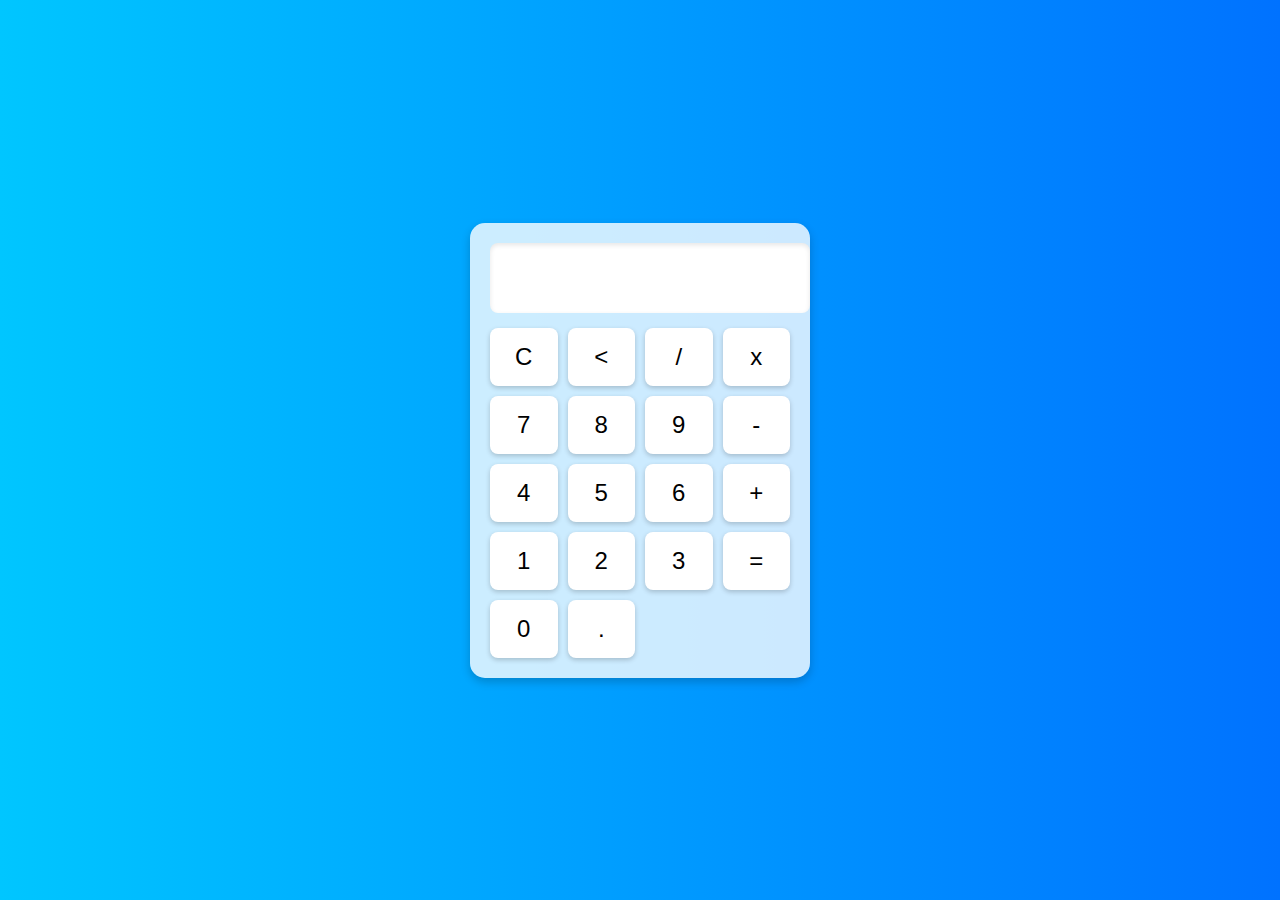
<file: index.html>
<!DOCTYPE html>
<html lang="en">
<head>
    <meta charset="UTF-8">
    <meta name="viewport" content="width=device-width, initial-scale=1.0">
    <title>Calculator</title>
    <link rel="stylesheet" href="/assets/style.css">
</head>
<body>
    <div class="container">
        <div class="calculator">
            <input type="text" id="display" disabled>
            <div class="buttons">
                <button onclick="clearDisplay()">C</button>
                <button onclick="deleteLast()">&lt;</button>
                <button onclick="appendToDisplay('/')">/</button>
                <button onclick="appendToDisplay('*')">x</button>
                <button onclick="appendToDisplay('7')">7</button>
                <button onclick="appendToDisplay('8')">8</button>
                <button onclick="appendToDisplay('9')">9</button>
                <button onclick="appendToDisplay('-')">-</button>
                <button onclick="appendToDisplay('4')">4</button>
                <button onclick="appendToDisplay('5')">5</button>
                <button onclick="appendToDisplay('6')">6</button>
                <button onclick="appendToDisplay('+')">+</button>
                <button onclick="appendToDisplay('1')">1</button>
                <button onclick="appendToDisplay('2')">2</button>
                <button onclick="appendToDisplay('3')">3</button>
                <button onclick="calculateResult()">=</button>
                <button onclick="appendToDisplay('0')">0</button>
                <button onclick="appendToDisplay('.')">.</button>
            </div>
        </div>
    </div>
    <script src="/assets/script.js"></script>
</body>
</html>
</file>
<file: assets/style.css>
/* General Body Styling */
body {
    display: flex;
    justify-content: center;
    align-items: center;
    height: 100vh;
    background: linear-gradient(to right, #00c6ff, #0072ff);
    font-family: Arial, sans-serif;
    margin: 0;
}

/* Centering the Calculator */
.container {
    display: flex;
    justify-content: center;
    align-items: center;
    width: 100%;
}

/* Calculator Box */
.calculator {
    width: 300px;
    background: rgba(255, 255, 255, 0.8);
    padding: 20px;
    border-radius: 15px;
    box-shadow: 0px 4px 10px rgba(0, 0, 0, 0.2);
    text-align: center;
}

/* Display Input */
#display {
    width: 100%;
    height: 50px;
    text-align: right;
    font-size: 1.8em;
    padding: 10px;
    border: none;
    border-radius: 8px;
    background: white;
    box-shadow: inset 0px 2px 5px rgba(0, 0, 0, 0.1);
}

/* Buttons Grid */
.buttons {
    display: grid;
    grid-template-columns: repeat(4, 1fr);
    gap: 10px;
    margin-top: 15px;
}

/* Button Styling */
button {
    padding: 15px;
    font-size: 1.5em;
    border: none;
    background: white;
    cursor: pointer;
    border-radius: 8px;
    box-shadow: 0px 2px 5px rgba(0, 0, 0, 0.2);
    transition: 0.2s;
}

/* Button Hover and Click Effects */
button:hover {
    background: #ddd;
}

button:active {
    background: #bbb;
}
</file>
